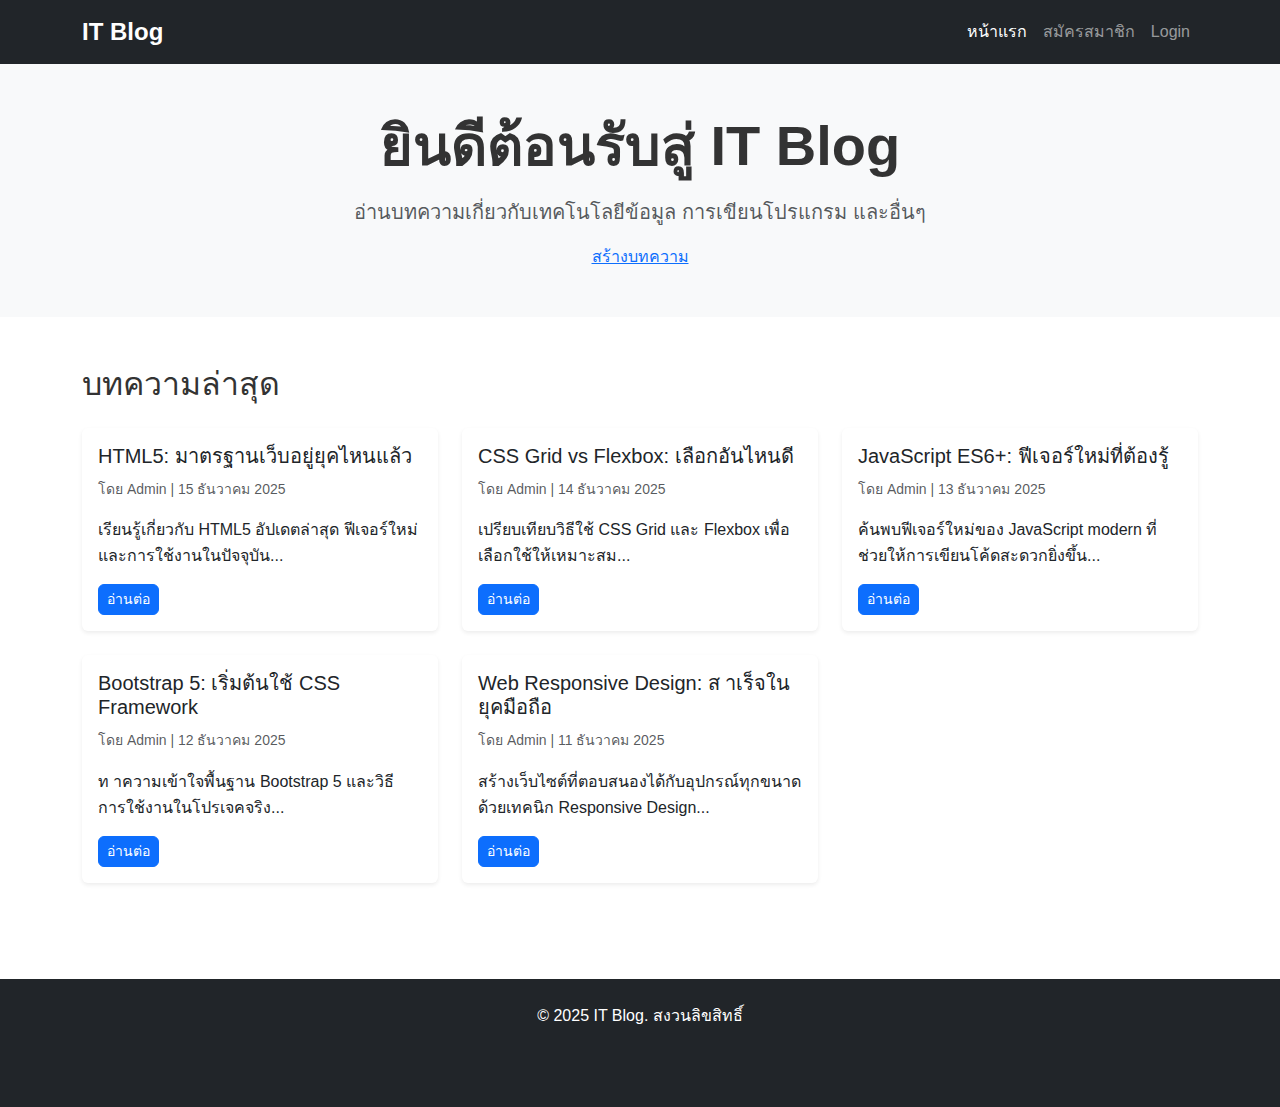
<file: index.html>
<!DOCTYPE html>
<html lang="th">

<head>
    <meta charset="UTF-8" />
    <meta name="viewport" content="width=device-width, initial-scale=1.0" />
    <title>IT Blog - เว็บไซต์บทความด้าน IT</title>
    <link href="https://cdn.jsdelivr.net/npm/bootstrap@5.3.0/dist/css/bootstrap.min.css" rel="stylesheet" />
    <link rel="stylesheet" href="css/style.css" />
</head>

<body>
    <!-- Navigation Bar -->
    <nav class="navbar navbar-expand-lg navbar-dark bg-dark sticky-top">
        <div class="container">
            <a class="navbar-brand fw-bold" href="index.html">
                <i class="bi bi-code-slash"></i> IT Blog
            </a>
            <button class="navbar-toggler" type="button" data-bs-toggle="collapse" data-bs-target="#navbarNav">
                <span class="navbar-toggler-icon"></span>
            </button>
            <div class="collapse navbar-collapse" id="navbarNav">
                <ul class="navbar-nav ms-auto">
                    <li class="nav-item">
                        <a class="nav-link active" href="index.html">หน้าแรก</a>
                    </li>
                    <li class="nav-item">
                        <a class="nav-link" href="register.html">สมัครสมาชิก</a>
                    </li>
                    <li class="nav-item">
                        <a class="nav-link" href="login.html">Login</a>
                    </li>
                </ul>
            </div>
        </div>
    </nav>
    <!-- Hero Section -->
    <div class="bg-light py-5">
        <div class="container text-center">
            <h1 class="display-4 fw-bold mb-3">ยินดีต้อนรับสู่ IT Blog</h1>
            <p class="lead text-muted">
                อ่านบทความเกี่ยวกับเทคโนโลยีข้อมูล การเขียนโปรแกรม และอื่นๆ
            </p>
            <a href="create-blog.html" class="green-button">สร้างบทความ</a>
        </div>
    </div>
    <!-- Blog Posts Section -->
    <div class="container py-5">
        <h2 class="mb-4">บทความล่าสุด</h2>
        <div class="row g-4">
            <!-- Blog Post 1 -->
            <div class="col-md-6 col-lg-4">
                <div class="card h-100 shadow-sm">
                    <div class="card-body">
                        <h5 class="card-title">HTML5: มาตรฐานเว็บอยู่ยุคไหนแล้ว</h5>
                        <p class="card-text text-muted">
                            <small>โดย Admin | 15 ธันวาคม 2025</small>
                        </p>
                        <p class="card-text">
                            เรียนรู้เกี่ยวกับ HTML5 อัปเดตล่าสุด ฟีเจอร์ใหม่
                            และการใช้งานในปัจจุบัน...
                        </p>
                        <a href="blog-post.html?id=1" class="btn btn-primary btn-sm">อ่านต่อ</a>
                    </div>
                </div>
            </div>
            <!-- Blog Post 2 -->
            <div class="col-md-6 col-lg-4">
                <div class="card h-100 shadow-sm">
                    <div class="card-body">
                        <h5 class="card-title">CSS Grid vs Flexbox: เลือกอันไหนดี</h5>
                        <p class="card-text text-muted">
                            <small>โดย Admin | 14 ธันวาคม 2025</small>
                        </p>
                        <p class="card-text">
                            เปรียบเทียบวิธีใช้ CSS Grid และ Flexbox
                            เพื่อเลือกใช้ให้เหมาะสม...
                        </p>
                        <a href="blog-post.html?id=2" class="btn btn-primary btn-sm">อ่านต่อ</a>
                    </div>
                </div>
            </div>
            <!-- Blog Post 3 -->
            <div class="col-md-6 col-lg-4">
                <div class="card h-100 shadow-sm">
                    <div class="card-body">
                        <h5 class="card-title">JavaScript ES6+: ฟีเจอร์ใหม่ที่ต้องรู้</h5>
                        <p class="card-text text-muted">
                            <small>โดย Admin | 13 ธันวาคม 2025</small>
                        </p>
                        <p class="card-text">
                            ค้นพบฟีเจอร์ใหม่ของ JavaScript modern
                            ที่ช่วยให้การเขียนโค้ดสะดวกยิ่งขึ้น...
                        </p>
                        <a href="blog-post.html?id=3" class="btn btn-primary btn-sm">อ่านต่อ</a>
                    </div>
                </div>
            </div>
            <!-- Blog Post 4 -->
            <div class="col-md-6 col-lg-4">
                <div class="card h-100 shadow-sm">
                    <div class="card-body">
                        <h5 class="card-title">Bootstrap 5: เริ่มต้นใช้ CSS Framework</h5>
                        <p class="card-text text-muted">
                            <small>โดย Admin | 12 ธันวาคม 2025</small>
                        </p>
                        <p class="card-text">
                            ท าความเข้าใจพื้นฐาน Bootstrap 5 และวิธีการใช้งานในโปรเจคจริง...
                        </p>
                        <a href="blog-post.html?id=4" class="btn btn-primary btn-sm">อ่านต่อ</a>
                    </div>
                </div>
            </div>
            <!-- Blog Post 5 -->
            <div class="col-md-6 col-lg-4">
                <div class="card h-100 shadow-sm">
                    <div class="card-body">
                        <h5 class="card-title">
                            Web Responsive Design: ส าเร็จในยุคมือถือ
                        </h5>
                        <p class="card-text text-muted">
                            <small>โดย Admin | 11 ธันวาคม 2025</small>
                        </p>
                        <p class="card-text">
                            สร้างเว็บไซต์ที่ตอบสนองได้กับอุปกรณ์ทุกขนาด ด้วยเทคนิก
                            Responsive Design...
                        </p>
                        <a href="blog-post.html?id=5" class="btn btn-primary btn-sm">อ่านต่อ</a>
                    </div>
                </div>
            </div>
        </div>
    </div>
    <!-- Footer -->
    <footer class="bg-dark text-white text-center py-4 mt-5">
        <div class="container">
            <p>&copy; 2025 IT Blog. สงวนลิขสิทธิ์</p>
            <p class="text-muted small">ติดต่อเรา: info@itblog.com</p>
        </div>
    </footer>
    <script src="https://cdn.jsdelivr.net/npm/bootstrap@5.3.0/dist/js/bootstrap.bundle.min.js"></script>
    <script src="js/script.js"></script>
</body>

</html>
</file>
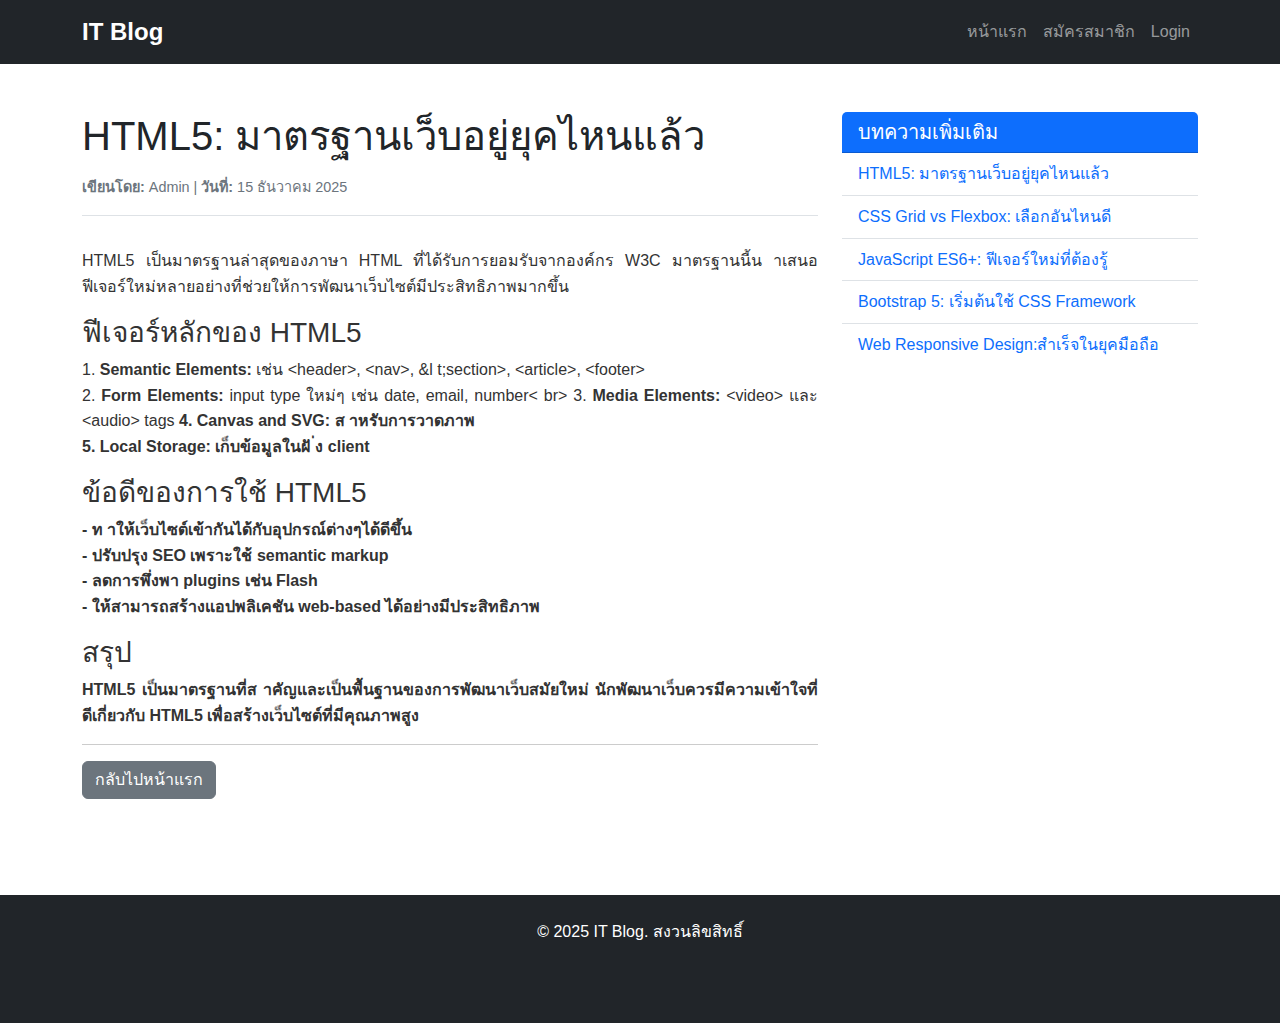
<file: blog-post.html>
<!DOCTYPE html>
<html lang="th">

<head>
    <meta charset="UTF-8" />
    <meta name="viewport" content="width=device-width, initial-scale=1.0" />
    <title>บทความ - IT Blog</title>
    <link href="https://cdn.jsdelivr.net/npm/bootstrap@5.3.0/dist/css/bootstrap.min.css" rel="stylesheet" />
    <link rel="stylesheet" href="css/style.css" />
</head>

<body>
    <!-- Navigation Bar -->
    <nav class="navbar navbar-expand-lg navbar-dark bg-dark sticky-top">
        <div class="container">
            <a class="navbar-brand fw-bold" href="index.html">
                <i class="bi bi-code-slash"></i> IT Blog
            </a>
            <button class="navbar-toggler" type="button" data-bs-toggle="collapse" data-bs-target="#navbarNav">
                <span class="navbar-toggler-icon"></span>
            </button>
            <div class="collapse navbar-collapse" id="navbarNav">
                <ul class="navbar-nav ms-auto">
                    <li class="nav-item">
                        <a class="nav-link" href="index.html">หน้าแรก</a>
                    </li>
                    <li class="nav-item">
                        <a class="nav-link" href="register.html">สมัครสมาชิก</a>
                    </li>
                    <li class="nav-item">
                        <a class="nav-link" href="login.html">Login</a>
                    </li>
                </ul>
            </div>
        </div>
    </nav>
    <!-- Blog Content -->
    <div class="container py-5">
        <div class="row">
            <div class="col-lg-8">
                <article id="blogContent">
                    <!-- บทความจะถูก load ที ่นี ่ด้วย JavaScript -->
                </article>
                <hr />
                <a href="index.html" class="btn btn-secondary">กลับไปหน้าแรก</a>
            </div>
            <!-- Sidebar -->
            <div class="col-lg-4">
                <div class="card">
                    <div class="card-header bg-primary text-white">
                        <h5 class="card-title mb-0">บทความเพิ่มเติม</h5>
                    </div>
                    <ul class="list-group list-group-flush">
                        <li class="list-group-item">
                            <a href="blog-post.html?id=1" class="text-decoration-none">HTML5:
                                มาตรฐานเว็บอยู่ยุคไหนแล้ว</a>
                        </li>
                        <li class="list-group-item">
                            <a href="blog-post.html?id=2" class="text-decoration-none">CSS Grid vs Flexbox:
                                เลือกอันไหนดี</a>
                        </li>
                        <li class="list-group-item">
                            <a href="blog-post.html?id=3" class="text-decoration-none">JavaScript ES6+:
                                ฟีเจอร์ใหม่ที่ต้องรู้</a>
                        </li>
                        <li class="list-group-item">
                            <a href="blog-post.html?id=4" class="text-decoration-none">Bootstrap 5: เริ่มต้นใช้ CSS
                                Framework</a>
                        </li>
                        <li class="list-group-item">
                            <a href="blog-post.html?id=5" class="text-decoration-none">Web Responsive
                                Design:สำเร็จในยุคมือถือ</a>
                        </li>
                    </ul>
                </div>
            </div>
        </div>
    </div>
    <!-- Footer -->
    <footer class="bg-dark text-white text-center py-4 mt-5">
        <div class="container">
            <p>&copy; 2025 IT Blog. สงวนลิขสิทธิ์</p>
            <p class="text-muted small">ติดต่อเรา: info@itblog.com</p>
        </div>
    </footer>
    <script src="https://cdn.jsdelivr.net/npm/bootstrap@5.3.0/dist/js/bootstrap.bundle.mi
n.js"></script>
    <script src="js/script.js"></script>
</body>

</html>
</file>
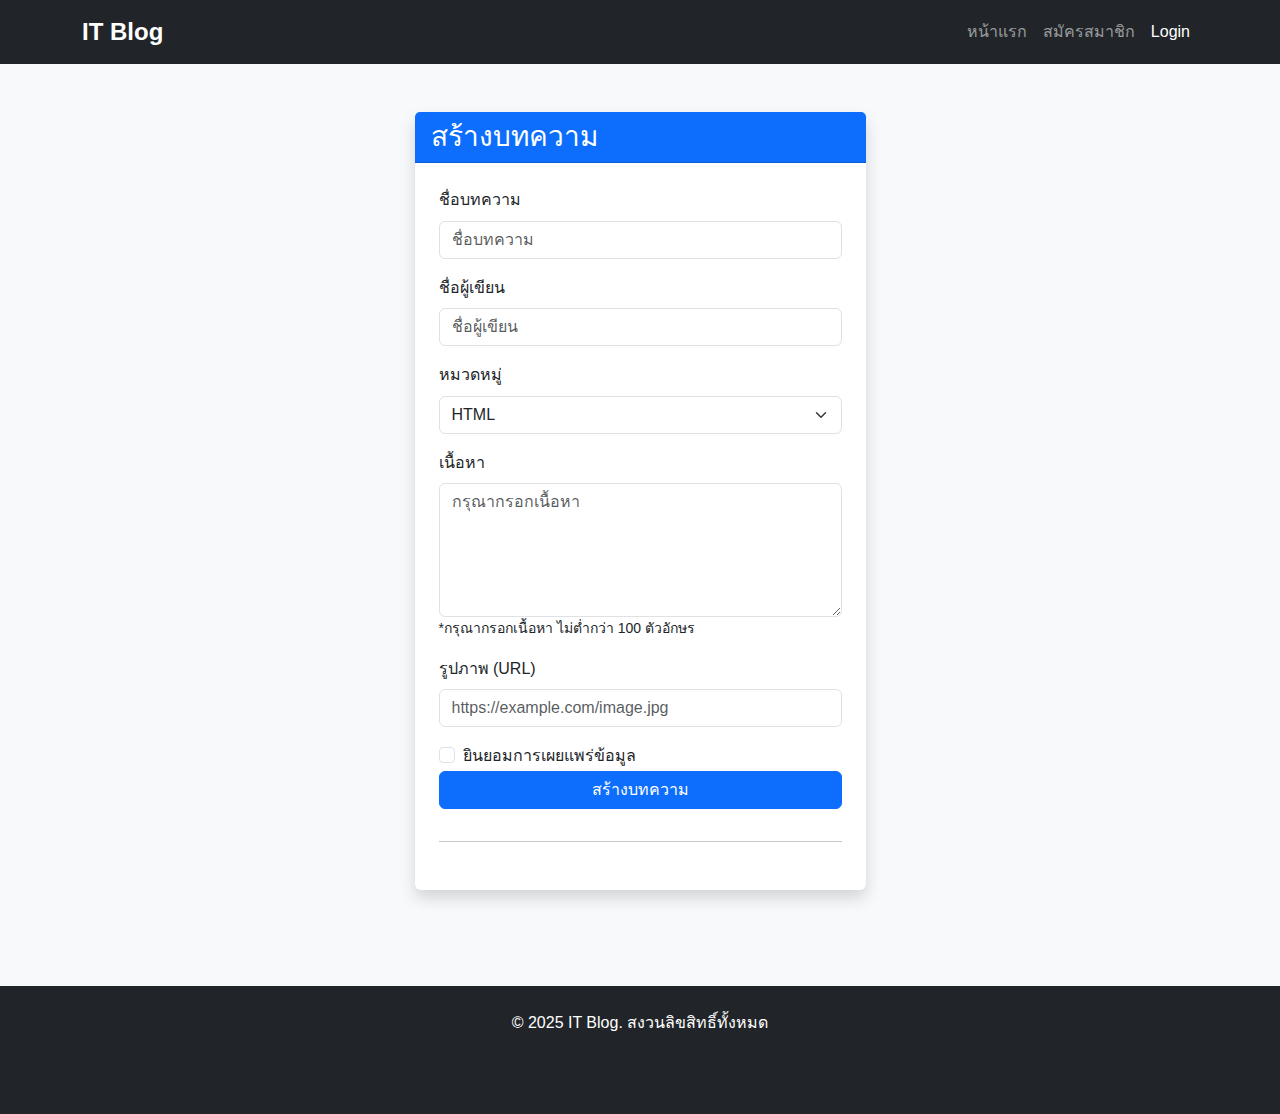
<file: create-blog.html>
<!DOCTYPE html>
<html lang="th">

<head>
    <meta charset="UTF-8" />
    <meta name="viewport" content="width=device-width, initial-scale=1.0" />
    <title>create blog</title>
    <link href="https://cdn.jsdelivr.net/npm/bootstrap@5.3.0/dist/css/bootstrap.min.css" rel="stylesheet" />
    <link rel="stylesheet" href="css/style.css" />
</head>

<body class="bg-light">
    <!-- Navigation Bar -->
    <nav class="navbar navbar-expand-lg navbar-dark bg-dark sticky-top">
        <div class="container">
            <a class="navbar-brand fw-bold" href="index.html">
                <i class="bi bi-code-slash"></i> IT Blog
            </a>
            <button class="navbar-toggler" type="button" data-bs-toggle="collapse" data-bs-target="#navbarNav">
                <span class="navbar-toggler-icon"></span>
            </button>
            <div class="collapse navbar-collapse" id="navbarNav">
                <ul class="navbar-nav ms-auto">
                    <li class="nav-item">
                        <a class="nav-link" href="index.html">หน้าแรก</a>
                    </li>
                    <li class="nav-item">
                        <a class="nav-link" href="register.html">สมัครสมาชิก</a>
                    </li>
                    <li class="nav-item">
                        <a class="nav-link active" href="login.html">Login</a>
                    </li>
                </ul>
            </div>
        </div>
    </nav>
    <!-- create blog -->
    <div class="container py-5">
        <div class="row justify-content-center">
            <div class="col-md-5">
                <div class="card shadow">
                    <div class="card-header bg-primary text-white">
                        <h3 class="card-title mb-0">สร้างบทความ</h3>
                    </div>
                    <div class="card-body p-4">
                        <form id="createBlogForm" novalidate>
                            <!--ชื่อบทความ-->
                            <div class="mb-3">
                                <label for="createBlogTitle" class="form-label">ชื่อบทความ</label>
                                <input type="text" class="form-control" id="createBlogTitle" name="title"
                                    placeholder="ชื่อบทความ" required />
                                <div class="invalid-feedback">กรุณากรอกชื่อเรื่อง</div>
                            </div>
                            <!--ชื่อผู้เขียน-->
                            <div class="mb-3">
                                <label for="createBlogAuthor" class="form-label">ชื่อผู้เขียน</label>
                                <input type="text" class="form-control" id="createBlogAuthor" name="author"
                                    placeholder="ชื่อผู้เขียน" required />
                                <div class="invalid-feedback">กรุณากรอกชื่อผู้เขียน</div>
                            </div>
                            <!--หมวดหมู่-->
                            <div class="mb-3">
                                <label for="createBlogCategory" class="form-label">หมวดหมู่</label>
                                <select class="form-select" id="createBlogCategory" name="category" required>
                                    <option value="html">HTML</option>
                                    <option value="css">CSS</option>
                                    <option value="javascript">JavaScript</option>
                                    <option value="bootstrap">Bootstrap</option>
                                    <option value="web design">Web Design</option>
                                </select>
                                <div class="invalid-feedback">กรุณาเลือกหมวดหมู่</div>
                            </div>
                            <!--เนื้อหา-->
                            <div class="mb-3">
                                <label for="createBlogContent" class="form-label">เนื้อหา</label>
                                <textarea type="textarea" class="form-control" id="createBlogContent" name="content"
                                    placeholder="กรุณากรอกเนื้อหา" minlength="100" rows="5" required></textarea>
                                <small>
                                    <p>*กรุณากรอกเนื้อหา ไม่ต่ำกว่า 100 ตัวอักษร</p>
                                </small>
                                <div class="invalid-feedback">กรุณากรอกเนื้อหา</div>
                            </div>
                            <!--รูปภาพ-->
                            <div class="mb-3">
                                <label for="createBlogImage" class="form-label">รูปภาพ (URL) </label>
                                <input type="url" class="form-control" id="createBlogImage" name="image"
                                    placeholder="https://example.com/image.jpg" />
                            </div>
                            <!--checkbox-->
                            <div class="form-check">
                                <input class="form-check-input" type="checkbox" value="publish" id="createBlogTagsCSS">
                                <label class="form-check-label" for="createBlogTagsCSS">
                                    ยินยอมการเผยแพร่ข้อมูล
                                </label>
                            </div>
                            <!--ปุ่มสร้างบทความ-->
                            <button type="submit" class="btn btn-primary w-100 mb-2">
                                สร้างบทความ
                            </button>
                        </form>
                        <hr class="my-4" />
                    </div>
                </div>
            </div>
        </div>
    </div>
    <!-- Footer -->
    <footer class="bg-dark text-white text-center py-4 mt-5">
        <div class="container">
            <p>&copy; 2025 IT Blog. สงวนลิขสิทธิ์ทั้งหมด</p>
            <p class="text-muted small">ติดต่อเรา: info@itblog.com</p>
        </div>
    </footer>
    <script src="https://cdn.jsdelivr.net/npm/bootstrap@5.3.0/dist/js/bootstrap.bundle.min.js"></script>
    <script src="js/script.js"></script>
</body>

</html>
</file>
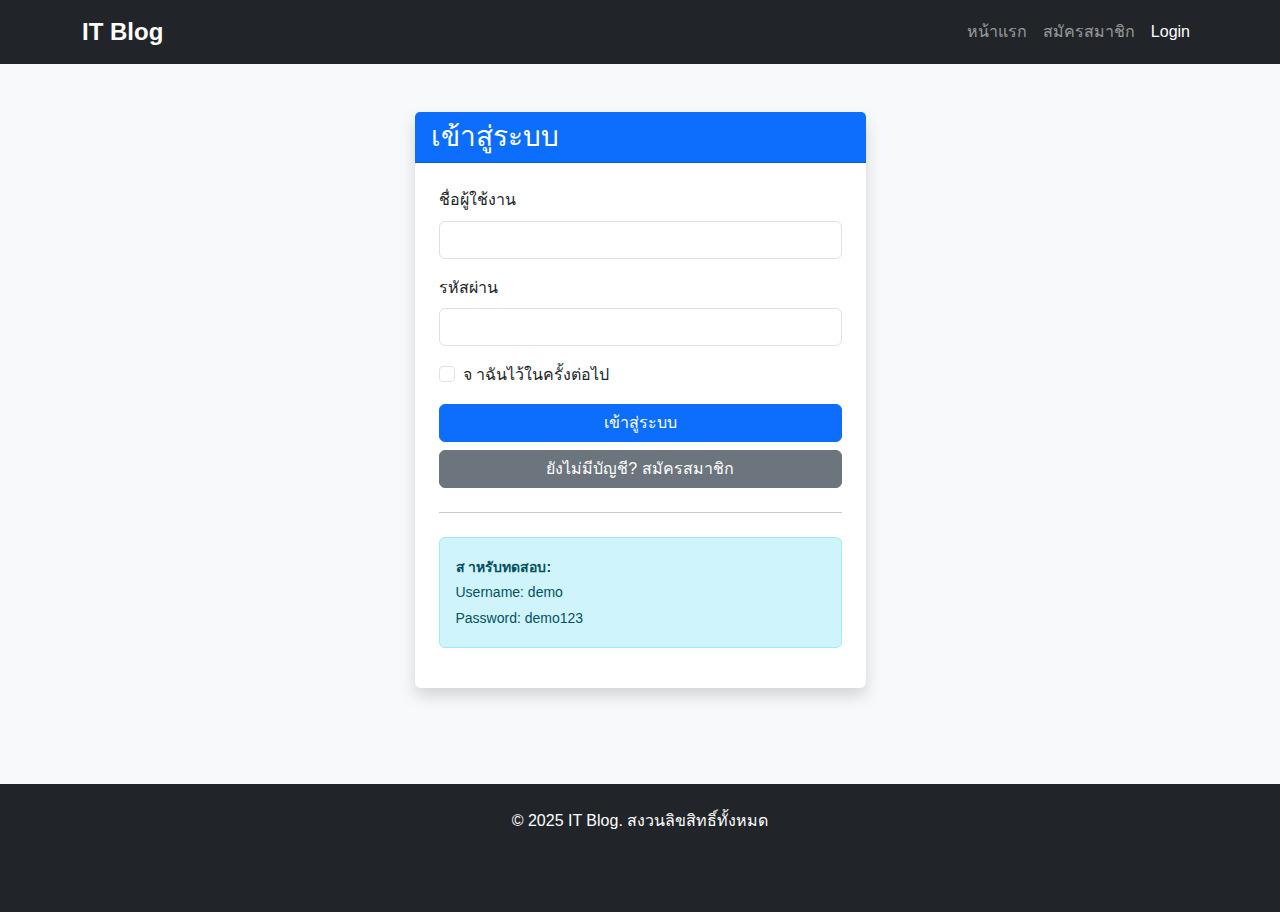
<file: login.html>
<!DOCTYPE html>
<html lang="th">

<head>
    <meta charset="UTF-8" />
    <meta name="viewport" content="width=device-width, initial-scale=1.0" />
    <title>Login - IT Blog</title>
    <link href="https://cdn.jsdelivr.net/npm/bootstrap@5.3.0/dist/css/bootstrap.min.css" rel="stylesheet" />
    <link rel="stylesheet" href="css/style.css" />
</head>

<body class="bg-light">
    <!-- Navigation Bar -->
    <nav class="navbar navbar-expand-lg navbar-dark bg-dark sticky-top">
        <div class="container">
            <a class="navbar-brand fw-bold" href="index.html">
                <i class="bi bi-code-slash"></i> IT Blog
            </a>
            <button class="navbar-toggler" type="button" data-bs-toggle="collapse" data-bs-target="#navbarNav">
                <span class="navbar-toggler-icon"></span>
            </button>
            <div class="collapse navbar-collapse" id="navbarNav">
                <ul class="navbar-nav ms-auto">
                    <li class="nav-item">
                        <a class="nav-link" href="index.html">หน้าแรก</a>
                    </li>
                    <li class="nav-item">
                        <a class="nav-link" href="register.html">สมัครสมาชิก</a>
                    </li>
                    <li class="nav-item">
                        <a class="nav-link active" href="login.html">Login</a>
                    </li>
                </ul>
            </div>
        </div>
    </nav>
    <!-- Login Form -->
    <div class="container py-5">
        <div class="row justify-content-center">
            <div class="col-md-5">
                <div class="card shadow">
                    <div class="card-header bg-primary text-white">
                        <h3 class="card-title mb-0">เข้าสู่ระบบ</h3>
                    </div>
                    <div class="card-body p-4">
                        <form id="loginForm" novalidate>
                            <div class="mb-3">
                                <label for="loginUsername" class="form-label">ชื่อผู้ใช้งาน</label>
                                <input type="text" class="form-control" id="loginUsername" name="username" required />
                                <div class="invalid-feedback">กรุณากรอกชื่อผู้ใช้งาน</div>
                            </div>
                            <div class="mb-3">
                                <label for="loginPassword" class="form-label">รหัสผ่าน</label>
                                <input type="password" class="form-control" id="loginPassword" name="password"
                                    required />
                                <div class="invalid-feedback">กรุณากรอกรหัสผ่าน</div>
                            </div>
                            <div class="mb-3 form-check">
                                <input type="checkbox" class="form-check-input" id="remember" name="remember" />
                                <label class="form-check-label" for="remember">
                                    จ าฉันไว้ในครั้งต่อไป
                                </label>
                            </div>
                            <button type="submit" class="btn btn-primary w-100 mb-2">
                                เข้าสู่ระบบ
                            </button>
                            <a href="register.html" class="btn btn-secondary w-100">ยังไม่มีบัญชี? สมัครสมาชิก</a>
                        </form>
                        <hr class="my-4" />
                        <div class="alert alert-info" role="alert">
                            <small>
                                <strong>ส าหรับทดสอบ:</strong><br />
                                Username: demo<br />
                                Password: demo123
                            </small>
                        </div>
                    </div>
                </div>
            </div>
        </div>
    </div>
    <!-- Footer -->
    <footer class="bg-dark text-white text-center py-4 mt-5">
        <div class="container">
            <p>&copy; 2025 IT Blog. สงวนลิขสิทธิ์ทั้งหมด</p>
            <p class="text-muted small">ติดต่อเรา: info@itblog.com</p>
        </div>
    </footer>
    <script src="https://cdn.jsdelivr.net/npm/bootstrap@5.3.0/dist/js/bootstrap.bundle.mi
n.js"></script>
    <script src="js/script.js"></script>
</body>

</html>
</file>
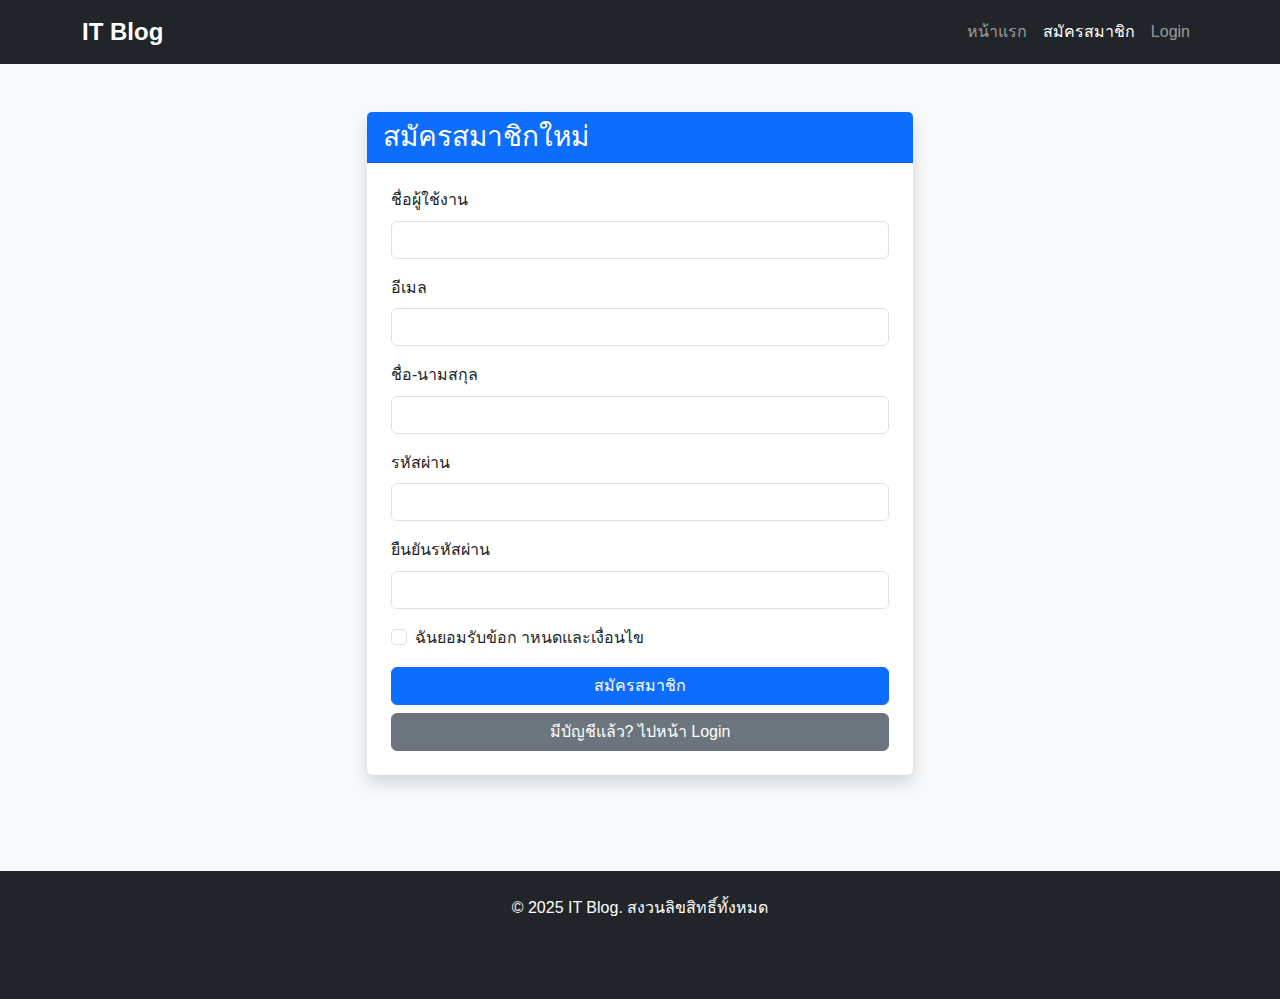
<file: register.html>
<!DOCTYPE html>
<html lang="th">

<head>
    <meta charset="UTF-8" />
    <meta name="viewport" content="width=device-width, initial-scale=1.0" />
    <title>สมัครสมาชิก - IT Blog</title>
    <link href="https://cdn.jsdelivr.net/npm/bootstrap@5.3.0/dist/css/bootstrap.min.css" rel="stylesheet" />
    <link rel="stylesheet" href="css/style.css" />
</head>

<body class="bg-light">
    <!-- Navigation Bar -->
    <nav class="navbar navbar-expand-lg navbar-dark bg-dark sticky-top">
        <div class="container">
            <a class="navbar-brand fw-bold" href="index.html">
                <i class="bi bi-code-slash"></i> IT Blog
            </a>
            <button class="navbar-toggler" type="button" data-bs-toggle="collapse" data-bs-target="#navbarNav">
                <span class="navbar-toggler-icon"></span>
            </button>
            <div class="collapse navbar-collapse" id="navbarNav">
                <ul class="navbar-nav ms-auto">
                    <li class="nav-item">
                        <a class="nav-link" href="index.html">หน้าแรก</a>
                    </li>
                    <li class="nav-item">
                        <a class="nav-link active" href="register.html">สมัครสมาชิก</a>
                    </li>
                    <li class="nav-item">
                        <a class="nav-link" href="login.html">Login</a>
                    </li>
                </ul>
            </div>
        </div>
    </nav>
    <!-- Registration Form -->
    <div class="container py-5">
        <div class="row justify-content-center">
            <div class="col-md-6">
                <div class="card shadow">
                    <div class="card-header bg-primary text-white">
                        <h3 class="card-title mb-0">สมัครสมาชิกใหม่</h3>
                    </div>
                    <div class="card-body p-4">
                        <form id="registerForm" novalidate>
                            <div class="mb-3">
                                <label for="username" class="form-label">ชื่อผู้ใช้งาน</label>
                                <input type="text" class="form-control" id="username" name="username" required />
                                <div class="invalid-feedback">กรุณากรอกชื่อผู้ใช้งาน</div>
                            </div>
                            <div class="mb-3">
                                <label for="email" class="form-label">อีเมล</label>
                                <input type="email" class="form-control" id="email" name="email" required />
                                <div class="invalid-feedback">กรุณากรอกอีเมลให้ถูกต้อง</div>
                            </div>
                            <div class="mb-3">
                                <label for="fullname" class="form-label">ชื่อ-นามสกุล</label>
                                <input type="text" class="form-control" id="fullname" name="fullname" required />
                                <div class="invalid-feedback">กรุณากรอกชื่อ-นามสกุล</div>
                            </div>
                            <div class="mb-3">
                                <label for="password" class="form-label">รหัสผ่าน</label>
                                <input type="password" class="form-control" id="password" name="password" required
                                    minlength="6" />
                                <div class="invalid-feedback">
                                    รหัสผ่านต้องมีอย่างน้อย 6 ตัวอักษร
                                </div>
                            </div>
                            <div class="mb-3">
                                <label for="confirmPassword" class="form-label">ยืนยันรหัสผ่าน</label>
                                <input type="password" class="form-control" id="confirmPassword" name="confirmPassword"
                                    required />
                                <div class="invalid-feedback">รหัสผ่านไม่ตรงกัน</div>
                            </div>
                            <div class="mb-3 form-check">
                                <input type="checkbox" class="form-check-input" id="terms" name="terms" required />
                                <label class="form-check-label" for="terms">
                                    ฉันยอมรับข้อก าหนดและเงื่อนไข
                                </label>
                                <div class="invalid-feedback">กรุณาตรวจสอบข้อก าหนด</div>
                            </div>
                            <button type="submit" class="btn btn-primary w-100 mb-2">
                                สมัครสมาชิก
                            </button>
                            <a href="login.html" class="btn btn-secondary w-100">มีบัญชีแล้ว? ไปหน้า Login</a>
                        </form>
                    </div>
                </div>
            </div>
        </div>
    </div>
    <!-- Footer -->
    <footer class="bg-dark text-white text-center py-4 mt-5">
        <div class="container">
            <p>&copy; 2025 IT Blog. สงวนลิขสิทธิ์ทั้งหมด</p>
            <p class="text-muted small">ติดต่อเรา: info@itblog.com</p>
        </div>
    </footer>
    <script src="https://cdn.jsdelivr.net/npm/bootstrap@5.3.0/dist/js/bootstrap.bundle.mi
n.js"></script>
    <script src="js/script.js"></script>
</body>

</html>
</file>
<file: css/style.css>
:root {
    --primary-color: #fd0d0d;
    --dark-color: #212529;
    --light-color: #f8f9fa;
}

* {
    margin: 0;
    padding: 0;
    box-sizing: border-box;
}

body {
    font-family: "Segoe UI", Tahoma, Geneva, Verdana, sans-serif;
    line-height: 1.6;
    color: #333;
}

/* Navigation Bar */
.navbar-brand {
    font-size: 1.5rem;
}

/* Hero Section */
.bg-light {
    background-color: var(--light-color) !important;
}

/* Card Styling */
.card {
    border: none;
    transition: transform 0.3s ease, box-shadow 0.3s ease;
}

.card:hover {
    transform: translateY(-5px);
    box-shadow: 0 10px 25px rgba(0, 0, 0, 0.1) !important;
}

/* Blog Post Styling */
#blogContent h1 {
    margin-bottom: 1rem;
    color: var(--dark-color);
}

#blogContent .blog-meta {
    color: #6c757d;
    font-size: 0.9rem;
    margin-bottom: 2rem;
    border-bottom: 1px solid #dee2e6;
    padding-bottom: 1rem;
}

#blogContent p {
    margin-bottom: 1rem;
    text-align: justify;
}

/* Form Styling */
.form-control:focus {
    border-color: var(--primary-color);
    box-shadow: 0 0 0 0.2rem rgba(13, 110, 253, 0.25);
}

.btn {
    border-radius: 0.375rem;
    font-weight: 500;
    transition: all 0.3s ease;
}

.btn:hover {
    transform: translateY(-2px);
}

/* Footer */
footer {
    margin-top: auto;
}

/* Responsive */
@media (max-width: 768px) {
    .display-4 {
        font-size: 2rem;
    }

    .card {
        margin-bottom: 1rem;
    }
}
</file>
